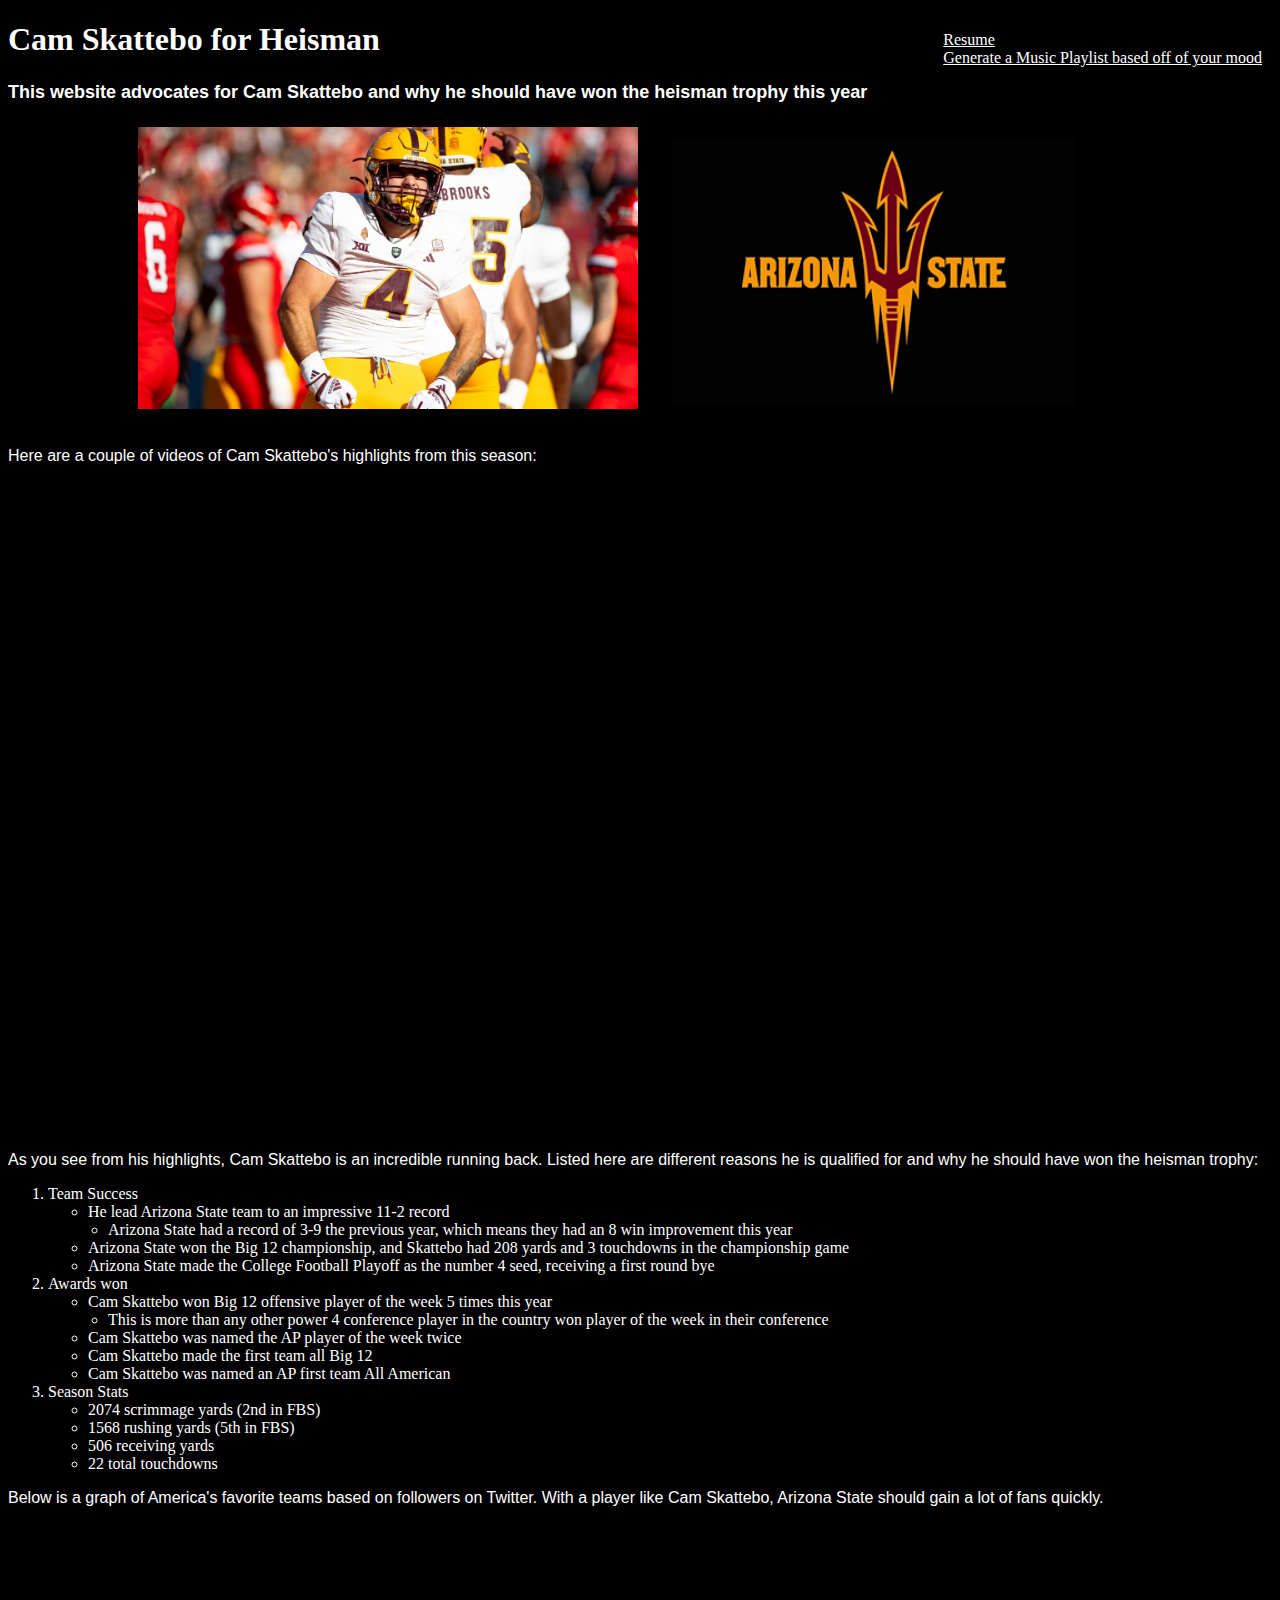
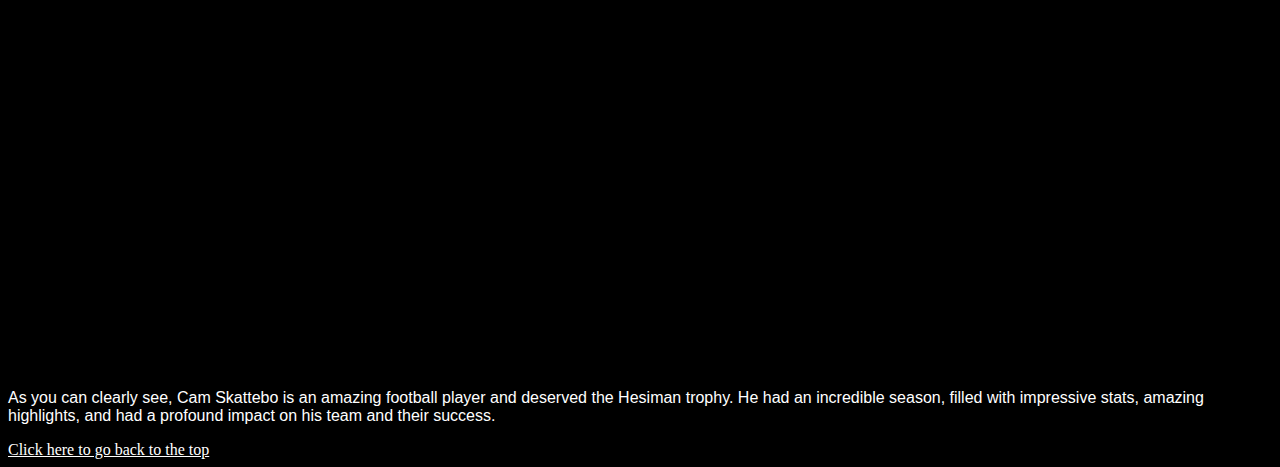
<file: scratch.html>
<!DOCTYPE html>
<html lang="en">
<head>
    <meta charset="UTF-8">
    <meta name="viewport" content="width=device-width, initial-scale=1.0">
    <title>Cam Skattebo for Heisman</title>
    <link rel="stylesheet" href="css/custom2.css">
</head>
<body>
<div class="common nav">
    <a href="index.html">Resume</a>
    <br>
    <a href="webapp.html">Generate a Music Playlist based off of your mood</a>
</div>
    <h1 id="top">Cam Skattebo for Heisman</h1>
    <h4>This website advocates for Cam Skattebo and why he should have won the heisman trophy this year</h4>
<div class="container">
    <img src="Cam Skattebo.jpg" alt="An awesome picture of Cam Skattebo" width="500px">
    <img src="asu-logo.png" alt="The ASU pitchfork" width="500px">
</div>
<br>
<p>
    Here are a couple of videos of Cam Skattebo's highlights from this season:
</p>
<ul>
    <iframe width="560" height="315" src="https://www.youtube.com/embed/SIC1bmtosX4?si=536fHXjzsd9z-Bvg" title="YouTube video player" frameborder="0" allow="accelerometer; autoplay; clipboard-write; encrypted-media; gyroscope; picture-in-picture; web-share" referrerpolicy="strict-origin-when-cross-origin" allowfullscreen></iframe>
</ul>
<ul>
    <iframe width="560" height="315" src="https://www.youtube.com/embed/mGNMxmqGCMc?si=DOtgDVpuHjhXwig4" title="YouTube video player" frameborder="0" allow="accelerometer; autoplay; clipboard-write; encrypted-media; gyroscope; picture-in-picture; web-share" referrerpolicy="strict-origin-when-cross-origin" allowfullscreen></iframe>
</ul>
<p>
    As you see from his highlights, Cam Skattebo is an incredible running back.
    Listed here are different reasons he is qualified for and why he should have won the heisman trophy:
</p>
<ol>
    <li>Team Success</li>
    <ul>
        <li>He lead Arizona State team to an impressive 11-2 record</li>
        <li class="indented">Arizona State had a record of 3-9 the previous year, which means they had an 8 win improvement this year</li>
        <li>Arizona State won the Big 12 championship, and Skattebo had 208 yards and 3 touchdowns in the championship game</li>
        <li>Arizona State made the College Football Playoff as the number 4 seed, receiving a first round bye</li>
    </ul>
    <li>Awards won</li>
    <ul>
        <li>Cam Skattebo won Big 12 offensive player of the week 5 times this year</li>
        <li class="indented">This is more than any other power 4 conference player in the country won player of the week in their conference</li>
        <li>Cam Skattebo was named the AP player of the week twice</li>
        <li>Cam Skattebo made the first team all Big 12</li>
        <li>Cam Skattebo was named an AP first team All American</li>
    </ul>
    <li>Season Stats</li>
    <ul>
        <li>2074 scrimmage yards (2nd in FBS)</li>
        <li>1568 rushing yards (5th in FBS)</li>
        <li>506 receiving yards</li>
        <li>22 total touchdowns</li>
    </ul>
</ol>
<p>
    Below is a graph of America's favorite teams based on followers on Twitter. With a player like Cam Skattebo, Arizona State should gain a lot of fans quickly.
</p>
<div class='tableauPlaceholder' id='viz1734549411616' style='position: relative; width: 600px; height: 450px;'>
    <noscript>
        <a href='#'>
            <img alt='College Football Map' src='https://public.tableau.com/static/images/BK/BK9YQY9PW/1_rss.png' style='border: none' />
        </a>
    </noscript>
    <object class='tableauViz' style='width: 100%; height: 100%;'>
        <param name='host_url' value='https%3A%2F%2Fpublic.tableau.com%2F' />
        <param name='embed_code_version' value='3' />
        <param name='path' value='shared/BK9YQY9PW' />
        <param name='toolbar' value='yes' />
        <param name='static_image' value='https://public.tableau.com/static/images/BK/BK9YQY9PW/1.png' />
        <param name='animate_transition' value='yes' />
        <param name='display_static_image' value='yes' />
        <param name='display_spinner' value='yes' />
        <param name='display_overlay' value='yes' />
        <param name='display_count' value='yes' />
        <param name='language' value='en-US' />
        <param name='filter' value='_gl=1*2eo14s*_ga*MjExNjk2ODIzNC4xNzMwOTA5NDI5*_ga_8YLN0SNXVS*MTczNDU0ODU1Ny40LjEuMTczNDU0OTMzNC4wLjAuMA..' />
    </object>
</div>

<script type='text/javascript'>
    var divElement = document.getElementById('viz1734549411616');
    var vizElement = divElement.getElementsByTagName('object')[0];

    // Adjust the scaling factor for width and height (making the visualization slightly bigger)
    if (divElement.offsetWidth > 800) {
        vizElement.style.width = '90%';  // 90% of the container's width (slightly larger)
        vizElement.style.height = (divElement.offsetWidth * 0.75) + 'px';  // Adjust height to maintain aspect ratio
    } else if (divElement.offsetWidth > 500) {
        vizElement.style.width = '95%';  // 95% of the container's width (slightly larger)
        vizElement.style.height = (divElement.offsetWidth * 0.75) + 'px';  // Adjust height accordingly
    } else {
        vizElement.style.width = '100%';  // Full width of container
        vizElement.style.height = (divElement.offsetWidth * 1.5) + 'px';  // Adjust height for smaller containers
    }

    var scriptElement = document.createElement('script');
    scriptElement.src = 'https://public.tableau.com/javascripts/api/viz_v1.js';
    vizElement.parentNode.insertBefore(scriptElement, vizElement);
</script>
<p>
    As you can clearly see, Cam Skattebo is an amazing football player and deserved the Hesiman trophy. He had an incredible season, filled with impressive stats, amazing highlights, and had a profound impact on his team and their success.
</p>
<a href="#top">Click here to go back to the top</a>
<br>
</body>
</html>
</file>
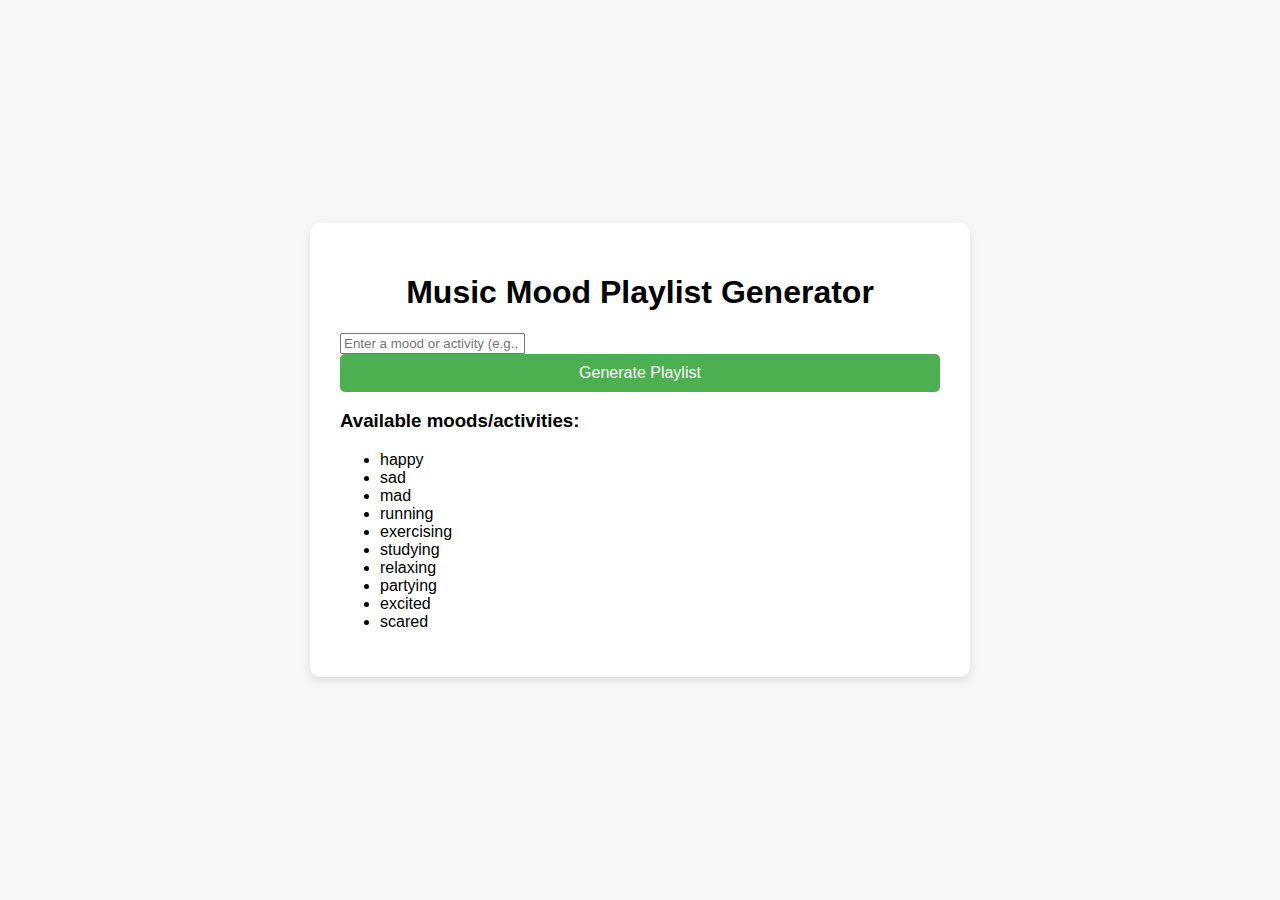
<file: webapp.html>
<!DOCTYPE html>
<html lang="en">
<head>
    <meta charset="UTF-8">
    <meta name="viewport" content="width=device-width, initial-scale=1.0">
    <title>Music Mood Playlist Generator</title>
    <style>
        body {
            font-family: Arial, sans-serif;
            background-color: #f7f7f7;
            display: flex;
            justify-content: center;
            align-items: center;
            height: 100vh;
            margin: 0;
        }

        .container {
            background-color: white;
            padding: 30px;
            border-radius: 10px;
            box-shadow: 0 4px 8px rgba(0, 0, 0, 0.1);
            width: 100%;
            max-width: 600px;
        }

        h1 {
            text-align: center;
        }

        #moodActivityInput {
            width: 100%;
            padding: 10px;
            margin: 10px 0;
            border: 1px solid #ddd;
            border-radius: 5px;
            font-size: 16px;
        }

        #generateButton {
            width: 100%;
            padding: 10px;
            background-color: #4CAF50;
            color: white;
            border: none;
            border-radius: 5px;
            font-size: 16px;
            cursor: pointer;
        }

        #generateButton:hover {
            background-color: #45a049;
        }

        #playlist {
            list-style-type: none;
            padding: 0;
        }

        .song {
            background-color: #f4f4f4;
            padding: 10px;
            margin: 5px 0;
            border-radius: 5px;
        }
    </style>
</head>
<body>

<div class="container">
    <h1>Music Mood Playlist Generator</h1>
    <input type="text" id="moodActivity" placeholder="Enter a mood or activity (e.g., happy, studying, etc.)">
    <button id="generateButton" onclick="generatePlaylist()">Generate Playlist</button>
    
    <h3>Available moods/activities:</h3>
    <ul>
        <li>happy</li>
        <li>sad</li>
        <li>mad</li>
        <li>running</li>
        <li>exercising</li>
        <li>studying</li>
        <li>relaxing</li>
        <li>partying</li>
        <li>excited</li>
        <li>scared</li>
    </ul>
    
    <ul id="playlist"></ul>
</div>

<script>
    // Song database for each mood/activity
    const songDatabase = {
        happy: [
            "Happy - Pharrell Williams", "Can’t Stop the Feeling! - Justin Timberlake", "Uptown Funk - Mark Ronson ft. Bruno Mars", 
            "I Gotta Feeling - The Black Eyed Peas", "Shake It Off - Taylor Swift", "On Top of the World - Imagine Dragons",
            "Don’t Stop Believin’ - Journey", "Good as Hell - Lizzo", "Just Dance - Lady Gaga", "We Found Love - Rihanna ft. Calvin Harris", 
            "Firework - Katy Perry", "Roar - Katy Perry", "Walking on Sunshine - Katrina & The Waves", "Count on Me - Bruno Mars", 
            "Stronger - Kanye West", "Can’t Stop - Red Hot Chili Peppers", "Eye of the Tiger - Survivor", "Rude - MAGIC!", 
            "Dynamite - BTS", "Happy Together - The Turtles", "Sugar - Maroon 5", "Don’t Worry, Be Happy - Bobby McFerrin", 
            "Best Day of My Life - American Authors", "Good Time - Owl City & Carly Rae Jepsen", "Happy Now - Zedd ft. Elley Duhé"
        ],
        sad: [
            "Someone Like You - Adele", "The Night We Met - Lord Huron", "Fix You - Coldplay", "Tears in Heaven - Eric Clapton", 
            "Let Her Go - Passenger", "I Will Always Love You - Whitney Houston", "Hurt - Johnny Cash", "Yesterday - The Beatles", 
            "Stay - Rihanna ft. Mikky Ekko", "Say Something - A Great Big World ft. Christina Aguilera", "All I Want - Kodaline", 
            "I’m Not the Only One - Sam Smith", "Back to December - Taylor Swift", "Don’t Let Me Down - The Chainsmokers ft. Daya", 
            "The A Team - Ed Sheeran", "Un-break My Heart - Toni Braxton", "When I Was Your Man - Bruno Mars", "Creep - Radiohead", 
            "Let It Go - James Bay", "Jar of Hearts - Christina Perri", "Breathe Me - Sia", "I Am a Rock - Simon & Garfunkel", 
            "Somewhere Over the Rainbow - Israel Kamakawiwo'ole", "My Heart Will Go On - Celine Dion", "Boys Don’t Cry - The Cure"
        ],
        mad: [
            "Break Stuff - Limp Bizkit", "Bohemian Rhapsody - Queen", "Rolling in the Deep - Adele", "Smells Like Teen Spirit - Nirvana", 
            "Fighter - Christina Aguilera", "Stronger - Kanye West", "Give Me Everything - Pitbull ft. Ne-Yo, Afrojack & Nayer", 
            "Lose Yourself - Eminem", "Bitch Better Have My Money - Rihanna", "Killing in the Name - Rage Against the Machine", 
            "You Oughta Know - Alanis Morissette", "Uprising - Muse", "Bad Guy - Billie Eilish", "No Scrubs - TLC", 
            "Hotline Bling - Drake", "Irreplaceable - Beyoncé", "Rolling in the Deep - Adele", "I Hate Everything About You - Three Days Grace", 
            "Praying - Kesha", "Rehab - Amy Winehouse", "The Way I Am - Eminem", "Take the Power Back - Rage Against the Machine", 
            "You Don't Own Me - Grace ft. G-Eazy", "Just Like a Pill - P!nk", "Don't Let Me Down - The Chainsmokers ft. Daya"
        ],
        running: [
            "Eye of the Tiger - Survivor", "Stronger - Kanye West", "Can’t Stop the Feeling! - Justin Timberlake", 
            "Lose Yourself - Eminem", "Don’t Stop Believin’ - Journey", "We Will Rock You - Queen", "Jump Around - House of Pain", 
            "Rock You Like a Hurricane - Scorpions", "Till I Collapse - Eminem", "Party Rock Anthem - LMFAO", "Titanium - David Guetta ft. Sia", 
            "Remember the Name - Fort Minor", "I Will Survive - Gloria Gaynor", "On Top of the World - Imagine Dragons", 
            "Born to Run - Bruce Springsteen", "Run the World (Girls) - Beyoncé", "Push It - Salt-N-Pepa", "Runaway Baby - Bruno Mars", 
            "Can’t Hold Us - Macklemore & Ryan Lewis", "Stronger (What Doesn’t Kill You) - Kelly Clarkson", "Gonna Make You Sweat - C+C Music Factory", 
            "Ain’t No Mountain High Enough - Marvin Gaye & Tammi Terrell", "Fight Song - Rachel Platten", "Chariots of Fire - Vangelis", 
            "The Final Countdown - Europe"
        ],
        exercising: [
            "Eye of the Tiger - Survivor", "Lose Yourself - Eminem", "Stronger - Kanye West", "Till I Collapse - Eminem", 
            "Can’t Stop the Feeling! - Justin Timberlake", "Blame It on Me - Post Malone", "Rock Your Body - Justin Timberlake", 
            "Don't Stop the Music - Rihanna", "Pump It - The Black Eyed Peas", "Just Dance - Lady Gaga", "Push It - Salt-N-Pepa", 
            "Jump - Kris Kross", "We Will Rock You - Queen", "On Top of the World - Imagine Dragons", "Fighter - Christina Aguilera", 
            "I'm On One - DJ Khaled ft. Drake, Rick Ross", "Scream & Shout - will.i.am ft. Britney Spears", "Stronger (What Doesn't Kill You) - Kelly Clarkson", 
            "Good Feeling - Flo Rida", "Waka Waka (This Time for Africa) - Shakira", "Let’s Go - Calvin Harris ft. Ne-Yo", "Bodak Yellow - Cardi B", 
            "Uptown Funk - Mark Ronson ft. Bruno Mars", "Feel This Moment - Pitbull ft. Christina Aguilera", "Take Over Control - Afrojack ft. Eva Simons", 
            "Work Hard, Play Hard - Wiz Khalifa"
        ],
        studying: [
            "Weightless - Marconi Union", "Clair de Lune - Debussy", "Sunrise - Norah Jones", "The Sound of Silence - Simon & Garfunkel", 
            "River Flows in You - Yiruma", "Come Away with Me - Norah Jones", "Linger - The Cranberries", "Banana Pancakes - Jack Johnson", 
            "A Thousand Years - Christina Perri", "Don’t Let Me Down - The Chainsmokers ft. Daya", "Stay - Rihanna ft. Mikky Ekko", 
            "Hallelujah - Jeff Buckley", "Your Best American Girl - Mitski", "Somewhere Over the Rainbow - Israel Kamakawiwo'ole", 
            "Here Comes the Sun - The Beatles", "Dreams - Fleetwood Mac", "The Night We Met - Lord Huron", "Waterfalls - TLC", 
            "River - Joni Mitchell", "The A Team - Ed Sheeran", "The One That Got Away - Katy Perry", "My Heart Will Go On - Celine Dion", 
            "Linger - The Cranberries", "Banana Pancakes - Jack Johnson", "Time - Pink Floyd"
        ],
        relaxing: [
            "Clair de Lune - Debussy", "Sunrise - Norah Jones", "Banana Pancakes - Jack Johnson", "The Sound of Silence - Simon & Garfunkel", 
            "Watermark - Enya", "Come Away with Me - Norah Jones", "Linger - The Cranberries", "Let It Be - The Beatles", 
            "Don’t Let Me Down - The Chainsmokers ft. Daya", "A Thousand Years - Christina Perri", "Hallelujah - Jeff Buckley", 
            "Stay - Rihanna ft. Mikky Ekko", "Your Best American Girl - Mitski", "Here Comes the Sun - The Beatles", 
            "Somewhere Over the Rainbow - Israel Kamakawiwo'ole", "Dreams - Fleetwood Mac", "The Night We Met - Lord Huron", "Waterfalls - TLC", 
            "River - Joni Mitchell", "The A Team - Ed Sheeran", "The One That Got Away - Katy Perry", "My Heart Will Go On - Celine Dion", 
            "Linger - The Cranberries", "Sunrise - Norah Jones", "Come Away with Me - Norah Jones"
        ],
        partying: [
        "Uptown Funk - Mark Ronson ft. Bruno Mars", "Can't Stop the Feeling! - Justin Timberlake", "Party Rock Anthem - LMFAO", 
        "Dynamite - BTS", "I Gotta Feeling - The Black Eyed Peas", "Shake It Off - Taylor Swift", "On Top of the World - Imagine Dragons", 
        "We Found Love - Rihanna ft. Calvin Harris", "Just Dance - Lady Gaga", "Firework - Katy Perry", "Don't Stop the Music - Rihanna", 
        "Let's Go - Calvin Harris ft. Ne-Yo", "Starships - Nicki Minaj", "Call Me Maybe - Carly Rae Jepsen", "Waka Waka (This Time for Africa) - Shakira", 
        "Boom Boom Pow - The Black Eyed Peas", "Turn Down for What - DJ Snake, Lil Jon", "Toxic - Britney Spears", "Tik Tok - Kesha", 
        "Party in the USA - Miley Cyrus", "Scream & Shout - will.i.am ft. Britney Spears", "Yeah! - Usher ft. Lil Jon, Ludacris", 
        "Don't Let Me Down - The Chainsmokers ft. Daya", "Chained to the Rhythm - Katy Perry", "Shotgun - George Ezra", 
        "Club Can't Handle Me - Flo Rida ft. David Guetta"
    ],
    excited: [
        "Eye of the Tiger - Survivor", "Stronger - Kanye West", "Can't Stop the Feeling! - Justin Timberlake", "Don't Stop Believin' - Journey", 
        "Happy - Pharrell Williams", "Uptown Funk - Mark Ronson ft. Bruno Mars", "Good Time - Owl City & Carly Rae Jepsen", "Roar - Katy Perry", 
        "Firework - Katy Perry", "Titanium - David Guetta ft. Sia", "Just Dance - Lady Gaga", "Let’s Go - Calvin Harris ft. Ne-Yo", "Party Rock Anthem - LMFAO", 
        "On Top of the World - Imagine Dragons", "Counting Stars - OneRepublic", "Feel This Moment - Pitbull ft. Christina Aguilera", 
        "Can't Hold Us - Macklemore & Ryan Lewis", "Waka Waka (This Time for Africa) - Shakira", "Raise Your Glass - P!nk", 
        "Let's Dance - David Bowie", "Waving Flag - K'naan", "We Will Rock You - Queen", "Let's Get It Started - The Black Eyed Peas"
    ],
    scared: [
        "Disturbia - Rihanna", "Thriller - Michael Jackson", "Ghostbusters - Ray Parker Jr.", "Somebody's Watching Me - Rockwell", 
        "Spooky, Scary Skeletons - Andrew Gold", "Bury a Friend - Billie Eilish", "Highway to Hell - AC/DC", "Black Magic Woman - Santana", 
        "The Monster - Eminem ft. Rihanna", "Monster Mash - Bobby Pickett", "Hells Bells - AC/DC", "Don't Fear the Reaper - Blue Öyster Cult", 
        "Psycho - Muse", "The Addams Family Theme - Vic Mizzy", "Creep - Radiohead", "In the Air Tonight - Phil Collins", 
        "Toxic - Britney Spears", "Time Warp - Rocky Horror Picture Show", "Halloween Theme - John Carpenter", "Sweet Dreams (Are Made of This) - Eurythmics", 
        "Nightmare - Halsey", "One Way or Another - Blondie", "Running with the Wolves - AURORA", "Breathe Me - Sia", 
        "The Kill (Bury Me) - Thirty Seconds to Mars"
    ]
    };

    // Function to randomly pick 10 songs from the list
    function getRandomSongs(songs) {
        const shuffled = [...songs].sort(() => 0.5 - Math.random());
        return shuffled.slice(0, 10);
    }

    // Function to generate playlist based on mood/activity
    function generatePlaylist() {
        const moodActivity = document.getElementById('moodActivity').value.toLowerCase().trim();
        const playlistContainer = document.getElementById('playlist');
        playlistContainer.innerHTML = ''; // Clear existing playlist

        if (songDatabase[moodActivity]) {
            const songs = getRandomSongs(songDatabase[moodActivity]);
            songs.forEach(song => {
                const li = document.createElement('li');
                li.classList.add('song');
                li.textContent = song;
                playlistContainer.appendChild(li);
            });
        } else {
            playlistContainer.innerHTML = '<li class="song">Mood/Activity not recognized. Please try again.</li>';
        }
    }
</script>

</body>
</html>
</file>
<file: css/custom2.css>
.common{
    position: absolute;
    padding: 5px;
    margin: 5px;
}
.nav{
    z-index: 1;
    position: relative;
    float: right;
}
body{
    background-color: black;
    color: white;
}
a{
    color: white;
}
.container{
    text-align: center;
}
.indented{
    margin-left: 20px;
}
h1{
    font-family: 'Times New Roman', Times, serif;
    font-size: xx-large;
}
h4{
    font-family: 'Franklin Gothic Medium', 'Arial Narrow', Arial, sans-serif;
    font-size: large;
}
p{
    font-family: 'Franklin Gothic Medium', 'Arial Narrow', Arial, sans-serif;
}
</file>
